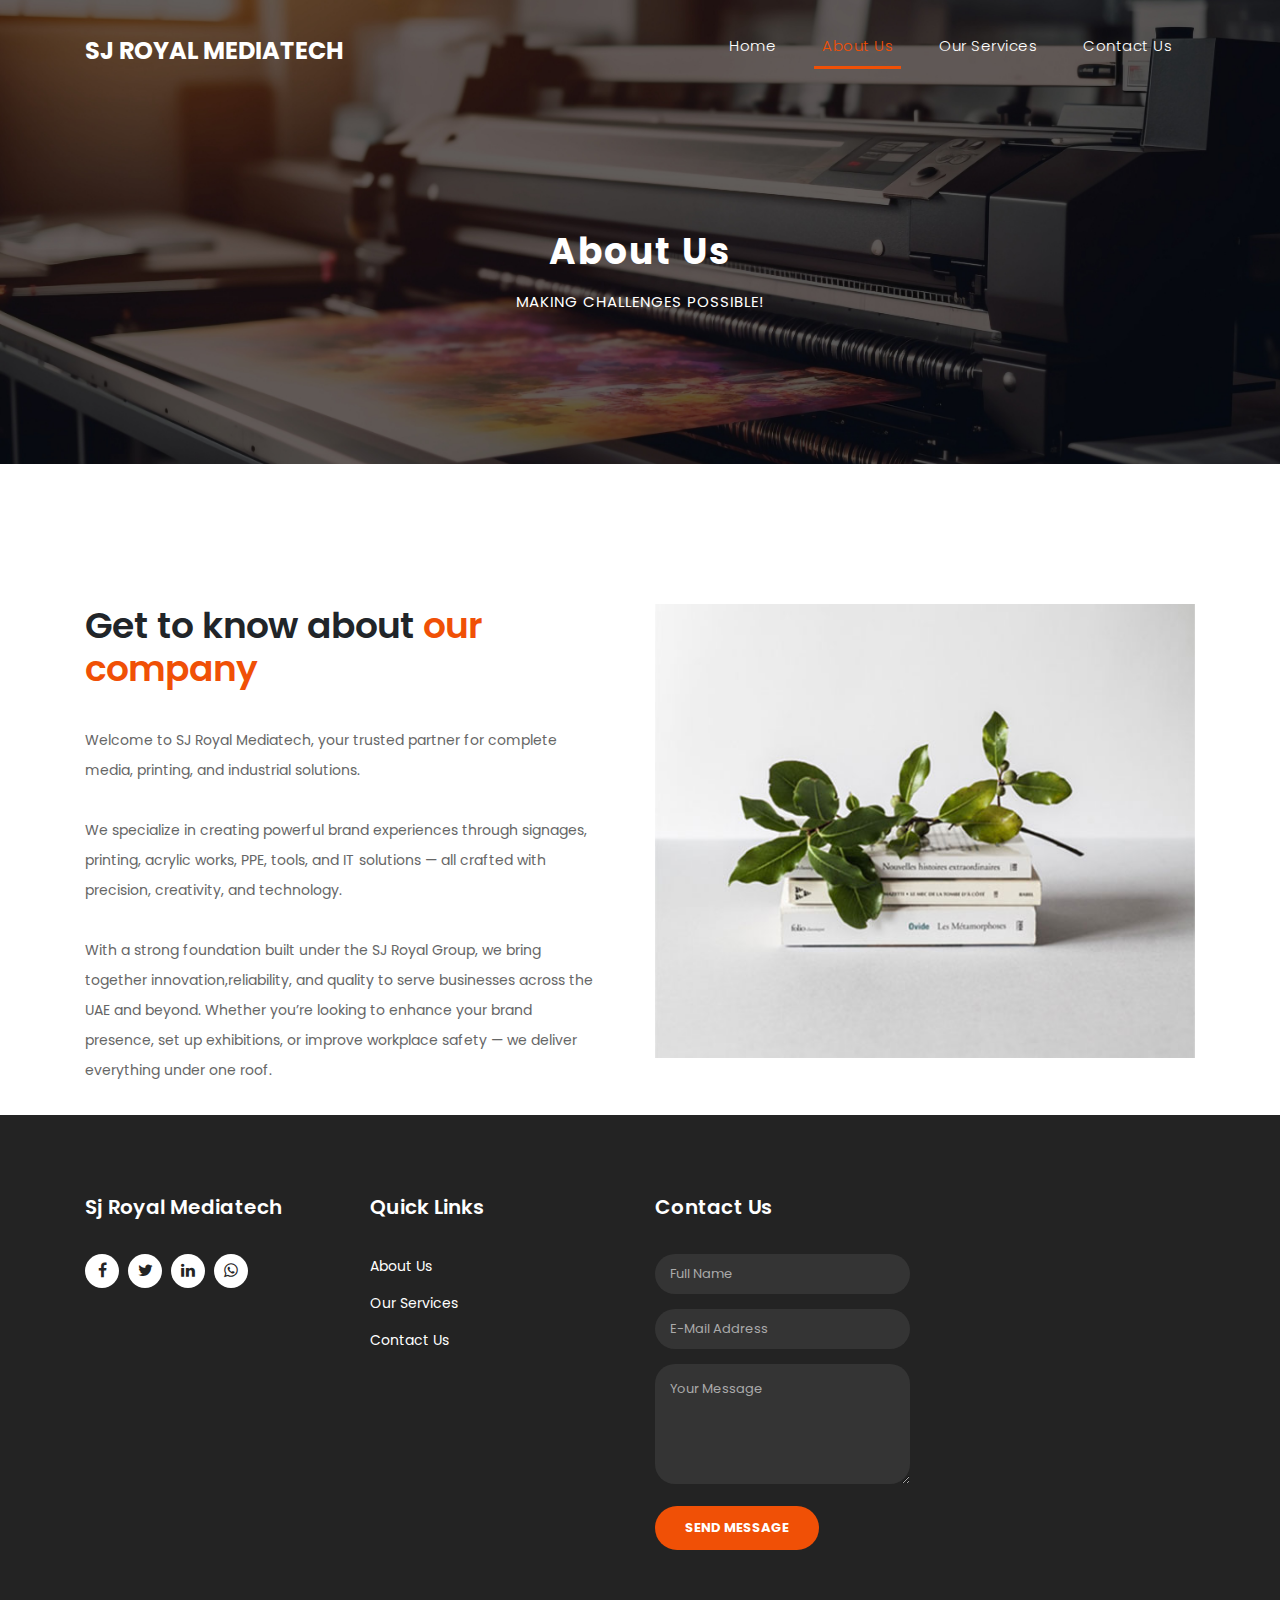
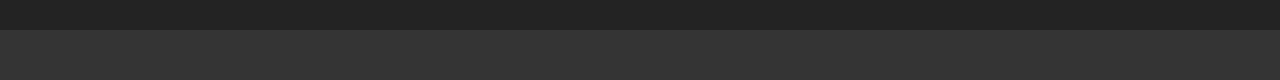
<file: about.html>
<!DOCTYPE html>
<html lang="en">

  <head>

    <meta charset="utf-8">
    <meta name="viewport" content="width=device-width, initial-scale=1, shrink-to-fit=no">
    <meta name="description" content="">
    <meta name="author" content="TemplateMo">
    <link href="https://fonts.googleapis.com/css?family=Poppins:100,200,300,400,500,600,700,800,900&display=swap" rel="stylesheet">

    <title>Sj Royal Mediatech-About</title>

    <!-- Bootstrap core CSS -->
    <link href="vendor/bootstrap/css/bootstrap.min.css" rel="stylesheet">

    <!-- Additional CSS Files -->
    <link rel="stylesheet" href="assets/css/fontawesome.css">
    <link rel="stylesheet" href="assets/css/templatemo-finance-business.css">
    <link rel="stylesheet" href="assets/css/owl.css">
  </head>

  <body>
    <!-- Header -->    
    <header class="">
      <nav class="navbar navbar-expand-lg">
        <div class="container">
          <a class="navbar-brand" href="index.html"><h2>Sj Royal Mediatech</h2></a>
          <button class="navbar-toggler" type="button" data-toggle="collapse" data-target="#navbarResponsive" aria-controls="navbarResponsive" aria-expanded="false" aria-label="Toggle navigation">
            <span class="navbar-toggler-icon"></span>
          </button>
          <div class="collapse navbar-collapse" id="navbarResponsive">
            <ul class="navbar-nav ml-auto">
              <li class="nav-item">
                <a class="nav-link" href="index.html">Home
                  <span class="sr-only">(current)</span>
                </a>
              </li>
              <li class="nav-item active">
                <a class="nav-link" href="about.html">About Us</a>
              </li>
              <li class="nav-item">
                <a class="nav-link" href="services.html">Our Services</a>
              </li>
              <li class="nav-item">
                <a class="nav-link" href="contact.html">Contact Us</a>
              </li>
            </ul>
          </div>
        </div>
      </nav>
    </header>

    <!-- Page Content -->
    <div class="page-heading header-text">
      <div class="container">
        <div class="row">
          <div class="col-md-12">
            <h1>About Us</h1>
            <span>MAKING CHALLENGES POSSIBLE!</span>
          </div>
        </div>
      </div>
    </div>

    <div class="more-info about-info">
      <div class="container">
        <div class="row">
          <div class="col-md-12">
            <div class="more-info-content">
              <div class="row">
                <div class="col-md-6 align-self-center">
                  <div class="right-content">
                    <h2>Get to know about <em>our company</em></h2>
                    <p>Welcome to SJ Royal Mediatech, your trusted partner for complete media, printing, and industrial solutions.<br><br>We specialize in creating powerful brand experiences through signages, printing, acrylic works, PPE, tools, and IT solutions — all crafted with precision, creativity, and technology.</p>
                    <p>With a strong foundation built under the SJ Royal Group, we bring together innovation,reliability, and quality to serve businesses across the UAE and beyond. Whether you’re looking to enhance your brand presence, set up exhibitions, or improve workplace safety — we deliver everything under one roof.</p>
                  </div>
                </div>
                <div class="col-md-6">
                  <div class="left-image">
                    <img src="assets/images/about-image.jpg" alt="">
                  </div>
                </div>
              </div>
            </div>
          </div>
        </div>
      </div>
    </div>
    <!-- Footer Starts Here -->
    <footer>
      <div class="container">
        <div class="row">
          <div class="col-md-3 footer-item">
            <h4>Sj Royal Mediatech</h4>
            <ul class="social-icons">
              <li><a href="#"><i class="fa fa-facebook"></i></a></li>
              <li><a href="#"><i class="fa fa-twitter"></i></a></li>
              <li><a href="#"><i class="fa fa-linkedin"></i></a></li>
              <li><a href="https://wa.me/971581940991"><i class="fa fa-whatsapp"></i></a></li>
            </ul>
          </div>
          <!-- <div class="col-md-3 footer-item">
            <h4>Useful Links</h4>
            <ul class="menu-list">
              <li><a href="#">Vivamus ut tellus mi</a></li>
              <li><a href="#">Nulla nec cursus elit</a></li>
              <li><a href="#">Vulputate sed nec</a></li>
              <li><a href="#">Cursus augue hasellus</a></li>
              <li><a href="#">Lacinia ac sapien</a></li>
            </ul>
          </div> -->
          <div class="col-md-3 footer-item">
            <h4>Quick Links</h4>
            <ul class="menu-list">
              <li><a href="about.html">About Us</a></li>
              <li><a href="services.html">Our Services</a></li>
              <li><a href="contact.html">Contact Us</a></li>
              <!-- <li><a href="#">Privacy Policy</a></li> -->
            </ul>
          </div>
          <div class="col-md-3 footer-item last-item">
            <h4>Contact Us</h4>
            <div class="contact-form">
              <form id="contact footer-contact" action="" method="post">
                <div class="row">
                  <div class="col-lg-12 col-md-12 col-sm-12">
                    <fieldset>
                      <input name="name" type="text" class="form-control" id="name" placeholder="Full Name" required="">
                    </fieldset>
                  </div>
                  <div class="col-lg-12 col-md-12 col-sm-12">
                    <fieldset>
                      <input name="email" type="text" class="form-control" id="email" pattern="[^ @]*@[^ @]*" placeholder="E-Mail Address" required="">
                    </fieldset>
                  </div>
                  <div class="col-lg-12">
                    <fieldset>
                      <textarea name="message" rows="6" class="form-control" id="message" placeholder="Your Message" required=""></textarea>
                    </fieldset>
                  </div>
                  <div class="col-lg-12">
                    <fieldset>
                      <button type="submit" id="form-submit" class="filled-button">Send Message</button>
                    </fieldset>
                  </div>
                </div>
              </form>
            </div>
          </div>
        </div>
      </div>
    </footer>
    
    <div class="sub-footer">
      <div class="container">
        <div class="row">
          <!-- <div class="col-md-12">
            <p>Copyright &copy; 2020 Financial Business Co., Ltd.
            
            - Design: <a rel="nofollow noopener" href="https://templatemo.com" target="_blank">TemplateMo</a></p>
          </div> -->
        </div>
      </div>
    </div>

    <!-- Bootstrap core JavaScript -->
    <script src="vendor/jquery/jquery.min.js"></script>
    <script src="vendor/bootstrap/js/bootstrap.bundle.min.js"></script>

    <!-- Additional Scripts -->
    <script src="assets/js/custom.js"></script>
    <script src="assets/js/owl.js"></script>
    <script src="assets/js/slick.js"></script>
    <script src="assets/js/accordions.js"></script>

    <script language = "text/Javascript"> 
      cleared[0] = cleared[1] = cleared[2] = 0; //set a cleared flag for each field
      function clearField(t){                   //declaring the array outside of the
      if(! cleared[t.id]){                      // function makes it static and global
          cleared[t.id] = 1;  // you could use true and false, but that's more typing
          t.value='';         // with more chance of typos
          t.style.color='#fff';
          }
      }
    </script>

  </body>
</html>
</file>
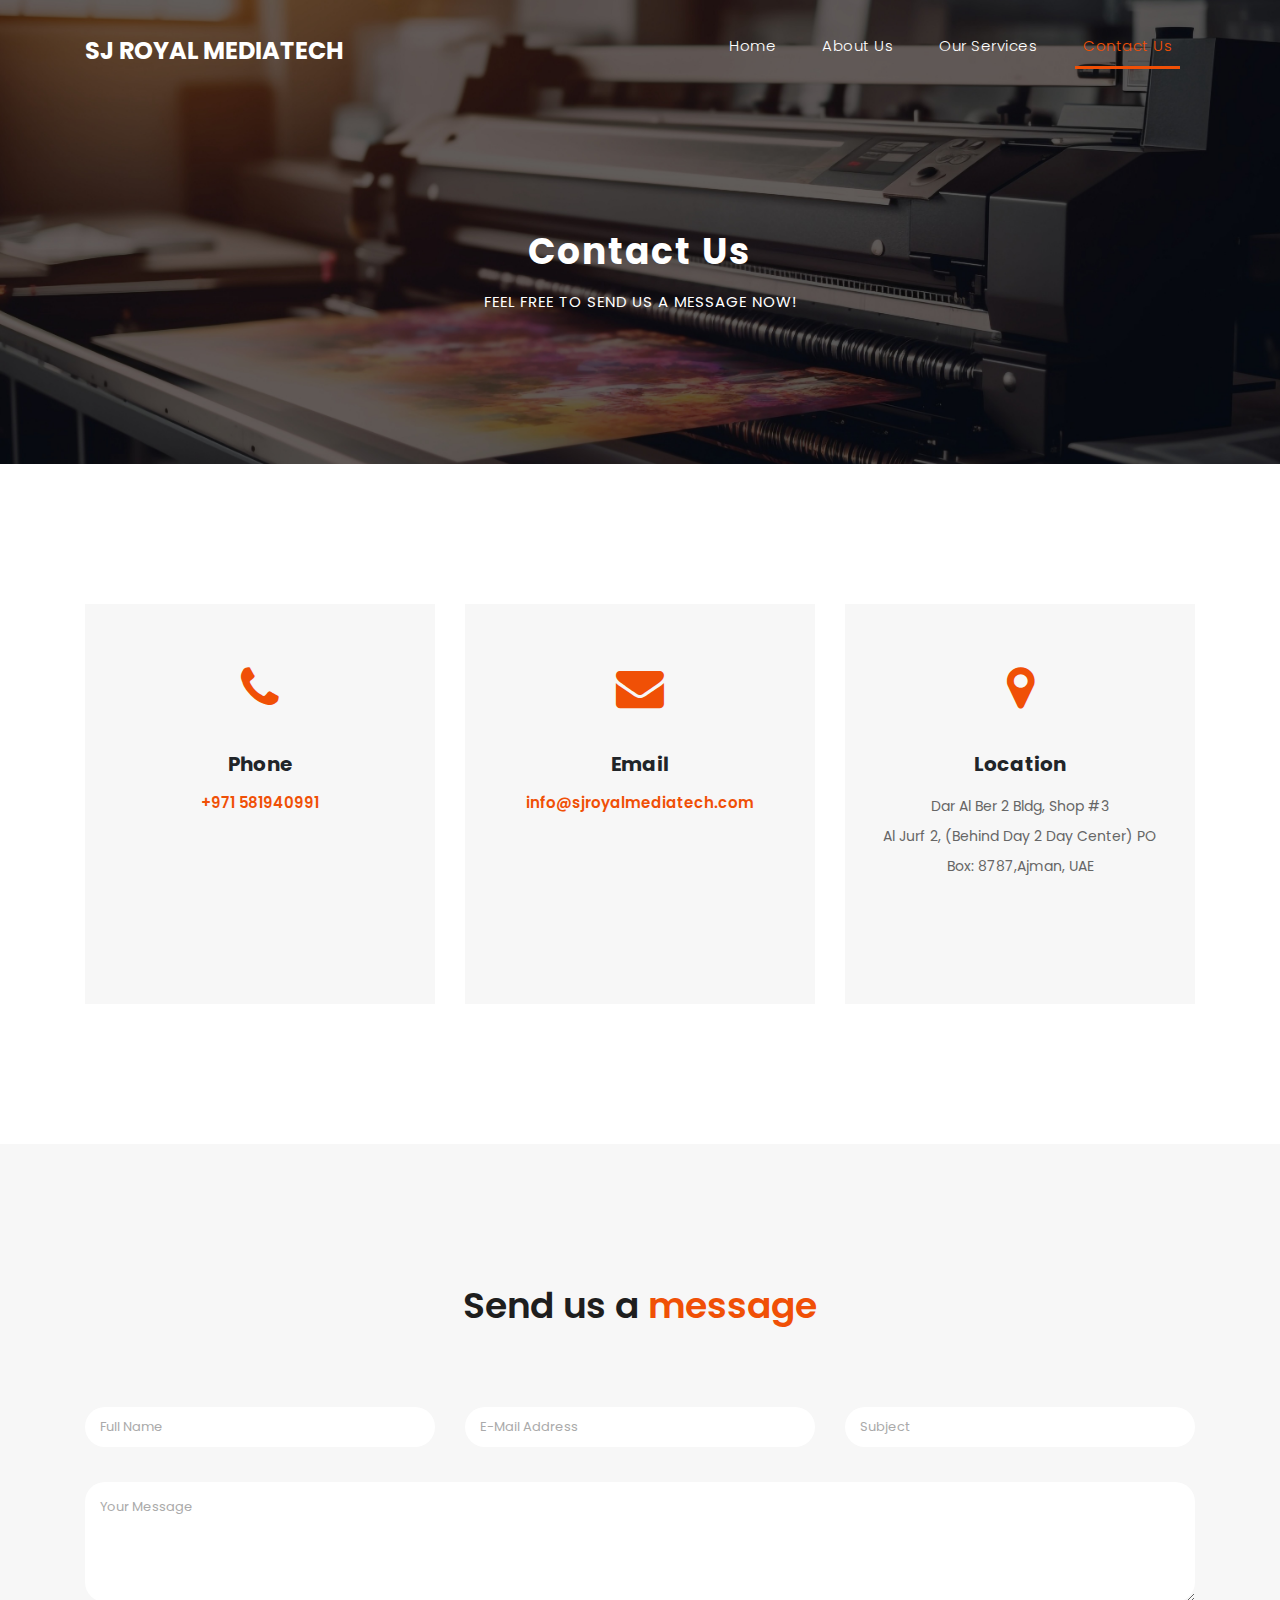
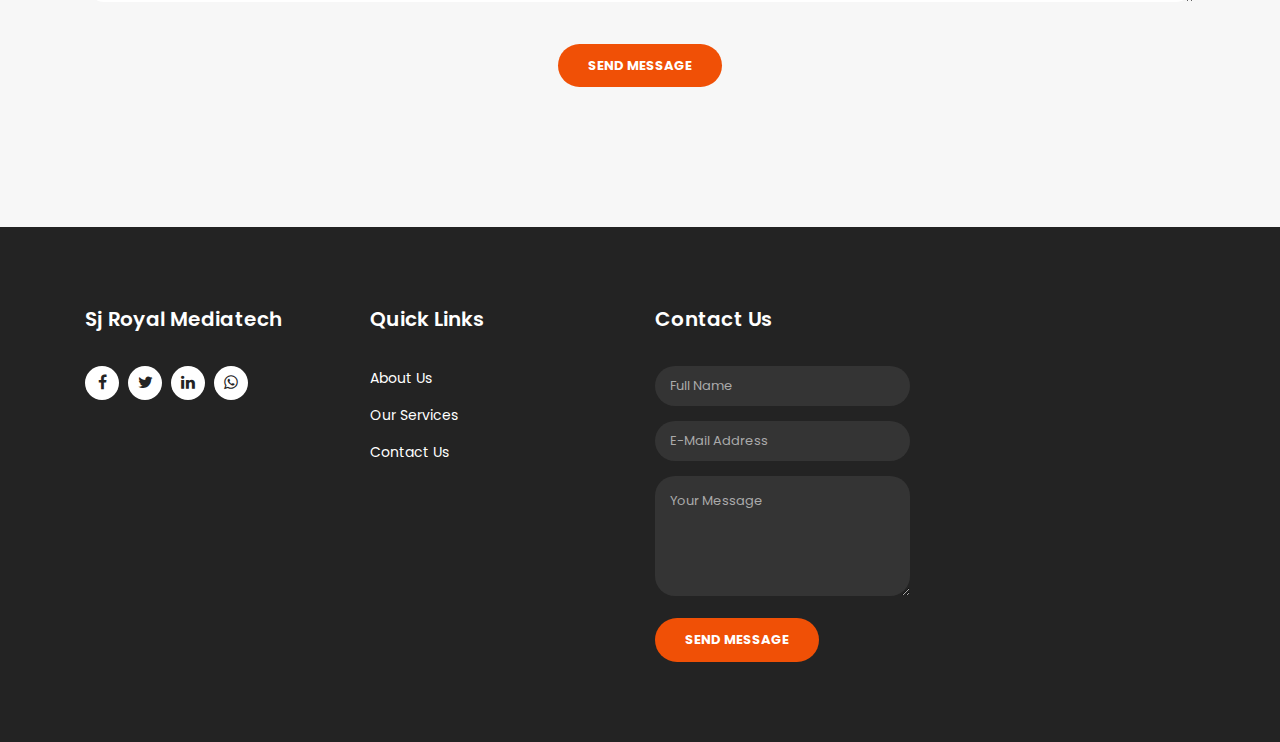
<file: contact.html>
<!DOCTYPE html>
<html lang="en">

  <head>

    <meta charset="utf-8">
    <meta name="viewport" content="width=device-width, initial-scale=1, shrink-to-fit=no">
    <meta name="description" content="">
    <meta name="author" content="TemplateMo">
    <link href="https://fonts.googleapis.com/css?family=Poppins:100,200,300,400,500,600,700,800,900&display=swap" rel="stylesheet">

    <title>Sj Royal Mediatech-Contact</title>

    <!-- Bootstrap core CSS -->
    <link href="vendor/bootstrap/css/bootstrap.min.css" rel="stylesheet">

    <!-- Additional CSS Files -->
    <link rel="stylesheet" href="assets/css/fontawesome.css">
    <link rel="stylesheet" href="assets/css/templatemo-finance-business.css">
    <link rel="stylesheet" href="assets/css/owl.css">

  </head>

  <body>
    <header class="">
      <nav class="navbar navbar-expand-lg">
        <div class="container">
          <a class="navbar-brand" href="index.html"><h2>Sj Royal Mediatech</h2></a>
          <button class="navbar-toggler" type="button" data-toggle="collapse" data-target="#navbarResponsive" aria-controls="navbarResponsive" aria-expanded="false" aria-label="Toggle navigation">
            <span class="navbar-toggler-icon"></span>
          </button>
          <div class="collapse navbar-collapse" id="navbarResponsive">
            <ul class="navbar-nav ml-auto">
              <li class="nav-item">
                <a class="nav-link" href="index.html">Home
                  <span class="sr-only">(current)</span>
                </a>
              </li>
              <li class="nav-item">
                <a class="nav-link" href="about.html">About Us</a>
              </li>
              <li class="nav-item">
                <a class="nav-link" href="services.html">Our Services</a>
              </li>
              <li class="nav-item active">
                <a class="nav-link" href="contact.html">Contact Us</a>
              </li>
            </ul>
          </div>
        </div>
      </nav>
    </header>

    <!-- Page Content -->
    <div class="page-heading header-text">
      <div class="container">
        <div class="row">
          <div class="col-md-12">
            <h1>Contact Us</h1>
            <span>feel free to send us a message now!</span>
          </div>
        </div>
      </div>
    </div>

    <div class="contact-information">
      <div class="container">
        <div class="row">
          <div class="col-md-4">
            <div class="contact-item">
              <i class="fa fa-phone"></i>
              <h4>Phone</h4>
      
              <a href="#">+971 581940991</a>
            </div>
          </div>
          <div class="col-md-4">
            <div class="contact-item">
              <i class="fa fa-envelope"></i>
              <h4>Email</h4>
              
              <a href="#">info@sjroyalmediatech.com</a>
            </div>
          </div>
          <div class="col-md-4">
            <div class="contact-item">
              <i class="fa fa-map-marker"></i>
              <h4>Location</h4>
              <p>Dar Al Ber 2 Bldg, Shop #3<br>Al Jurf 2, (Behind Day 2 Day Center) PO Box: 8787,Ajman, UAE</p>
              <!-- <a href="#">View on Google Maps</a> -->
            </div>
          </div>
        </div>
      </div>
    </div>

    <div class="callback-form contact-us">
      <div class="container">
        <div class="row">
          <div class="col-md-12">
            <div class="section-heading">
              <h2>Send us a <em>message</em></h2>
              
            </div>
          </div>
          <div class="col-md-12">
            <div class="contact-form">
              <form id="contact" action="" method="get">
                <div class="row">
                  <div class="col-lg-4 col-md-12 col-sm-12">
                    <fieldset>
                      <input name="name" type="text" class="form-control" id="name" placeholder="Full Name" required="">
                    </fieldset>
                  </div>
                  <div class="col-lg-4 col-md-12 col-sm-12">
                    <fieldset>
                      <input name="email" type="text" class="form-control" id="email" pattern="[^ @]*@[^ @]*" placeholder="E-Mail Address" required="">
                    </fieldset>
                  </div>
                  <div class="col-lg-4 col-md-12 col-sm-12">
                    <fieldset>
                      <input name="subject" type="text" class="form-control" id="subject" placeholder="Subject" required="">
                    </fieldset>
                  </div>
                  <div class="col-lg-12">
                    <fieldset>
                      <textarea name="message" rows="6" class="form-control" id="message" placeholder="Your Message" required=""></textarea>
                    </fieldset>
                  </div>
                  <div class="col-lg-12">
                    <fieldset>
                      <button type="submit" id="form-submit" class="filled-button">Send Message</button>
                    </fieldset>
                  </div>
                </div>
              </form>
            </div>
          </div>
        </div>
      </div>
    </div>

    <div id="map">
<!-- How to change your own map point
	1. Go to Google Maps
	2. Click on your location point
	3. Click "Share" and choose "Embed map" tab
	4. Copy only URL and paste it within the src="" field below
-->
      <!-- <iframe src="https://maps.google.com/maps?q=Av.+Lúcio+Costa,+Rio+de+Janeiro+-+RJ,+Brazil&t=&z=13&ie=UTF8&iwloc=&output=embed" width="100%" height="500px" frameborder="0" style="border:0" allowfullscreen></iframe> -->
    </div>


    <!-- Footer Starts Here -->
    <footer>
      <div class="container">
        <div class="row">
          <div class="col-md-3 footer-item">
            <h4>Sj Royal Mediatech</h4>
            <ul class="social-icons">
              <li><a href="#"><i class="fa fa-facebook"></i></a></li>
              <li><a href="#"><i class="fa fa-twitter"></i></a></li>
              <li><a href="#"><i class="fa fa-linkedin"></i></a></li>
              <li><a href="https://wa.me/971581940991"><i class="fa fa-whatsapp"></i></a></li>
            </ul>
          </div>
          <!-- <div class="col-md-3 footer-item">
            <h4>Useful Links</h4>
            <ul class="menu-list">
              <li><a href="#">Vivamus ut tellus mi</a></li>
              <li><a href="#">Nulla nec cursus elit</a></li>
              <li><a href="#">Vulputate sed nec</a></li>
              <li><a href="#">Cursus augue hasellus</a></li>
              <li><a href="#">Lacinia ac sapien</a></li>
            </ul>
          </div> -->
          <div class="col-md-3 footer-item">
            <h4>Quick Links</h4>
            <ul class="menu-list">
              <li><a href="about.html">About Us</a></li>
              <li><a href="services.html">Our Services</a></li>
              <li><a href="contact.html">Contact Us</a></li>
              <!-- <li><a href="#">Privacy Policy</a></li> -->
            </ul>
          </div>
          <div class="col-md-3 footer-item last-item">
            <h4>Contact Us</h4>
            <div class="contact-form">
              <form id="contact footer-contact" action="" method="post">
                <div class="row">
                  <div class="col-lg-12 col-md-12 col-sm-12">
                    <fieldset>
                      <input name="name" type="text" class="form-control" id="name" placeholder="Full Name" required="">
                    </fieldset>
                  </div>
                  <div class="col-lg-12 col-md-12 col-sm-12">
                    <fieldset>
                      <input name="email" type="text" class="form-control" id="email" pattern="[^ @]*@[^ @]*" placeholder="E-Mail Address" required="">
                    </fieldset>
                  </div>
                  <div class="col-lg-12">
                    <fieldset>
                      <textarea name="message" rows="6" class="form-control" id="message" placeholder="Your Message" required=""></textarea>
                    </fieldset>
                  </div>
                  <div class="col-lg-12">
                    <fieldset>
                      <button type="submit" id="form-submit" class="filled-button">Send Message</button>
                    </fieldset>
                  </div>
                </div>
              </form>
            </div>
          </div>
        </div>
      </div>
    </footer>
    
    <!-- <div class="sub-footer">
      <div class="container">
        <div class="row">
          <div class="col-md-12">
            <p>Copyright &copy; 2020 Financial Business Co., Ltd.
            
            - Design: <a rel="nofollow noopener" href="https://templatemo.com" target="_blank">TemplateMo</a></p>
          </div>
        </div>
      </div>
    </div> -->

    <!-- Bootstrap core JavaScript -->
    <script src="vendor/jquery/jquery.min.js"></script>
    <script src="vendor/bootstrap/js/bootstrap.bundle.min.js"></script>

    <!-- Additional Scripts -->
    <script src="assets/js/custom.js"></script>
    <script src="assets/js/owl.js"></script>
    <script src="assets/js/slick.js"></script>
    <script src="assets/js/accordions.js"></script>

    <script language = "text/Javascript"> 
      cleared[0] = cleared[1] = cleared[2] = 0; //set a cleared flag for each field
      function clearField(t){                   //declaring the array outside of the
      if(! cleared[t.id]){                      // function makes it static and global
          cleared[t.id] = 1;  // you could use true and false, but that's more typing
          t.value='';         // with more chance of typos
          t.style.color='#fff';
          }
      }
    </script>

  </body>
</html>
</file>
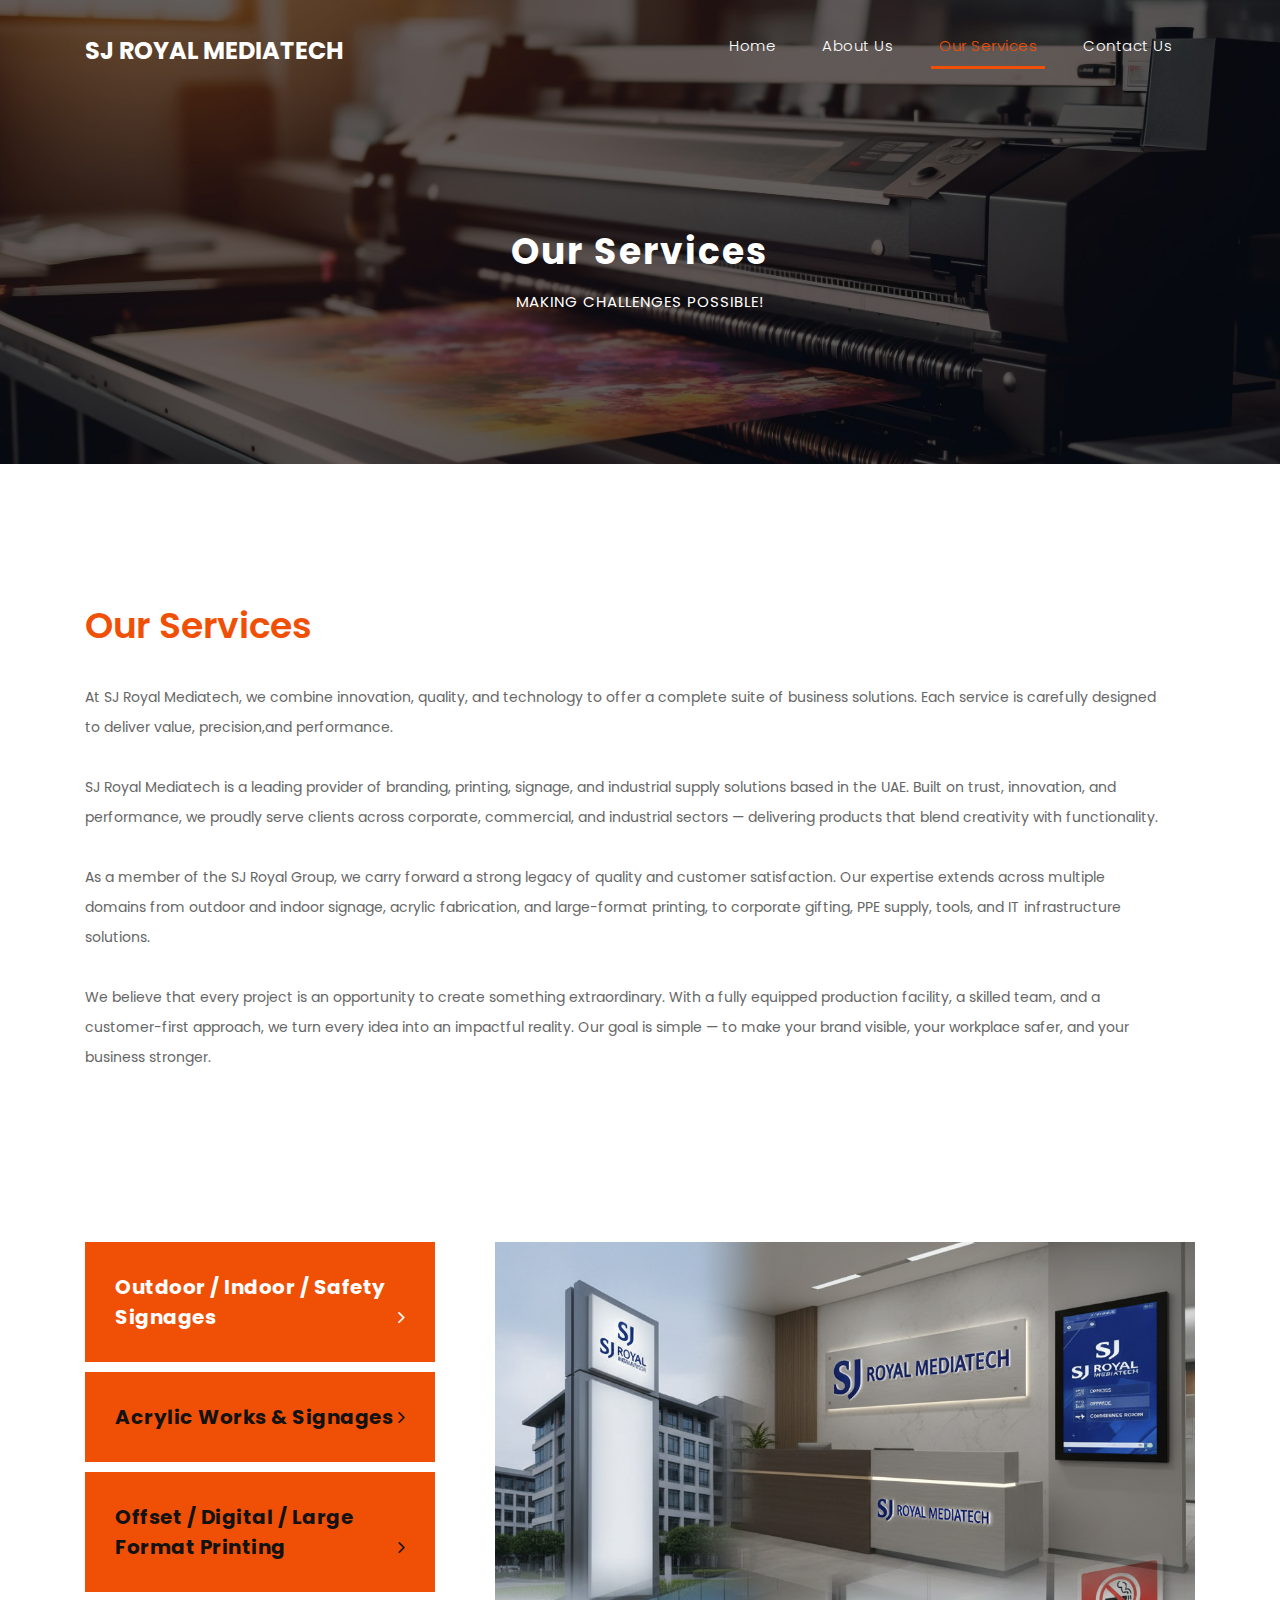
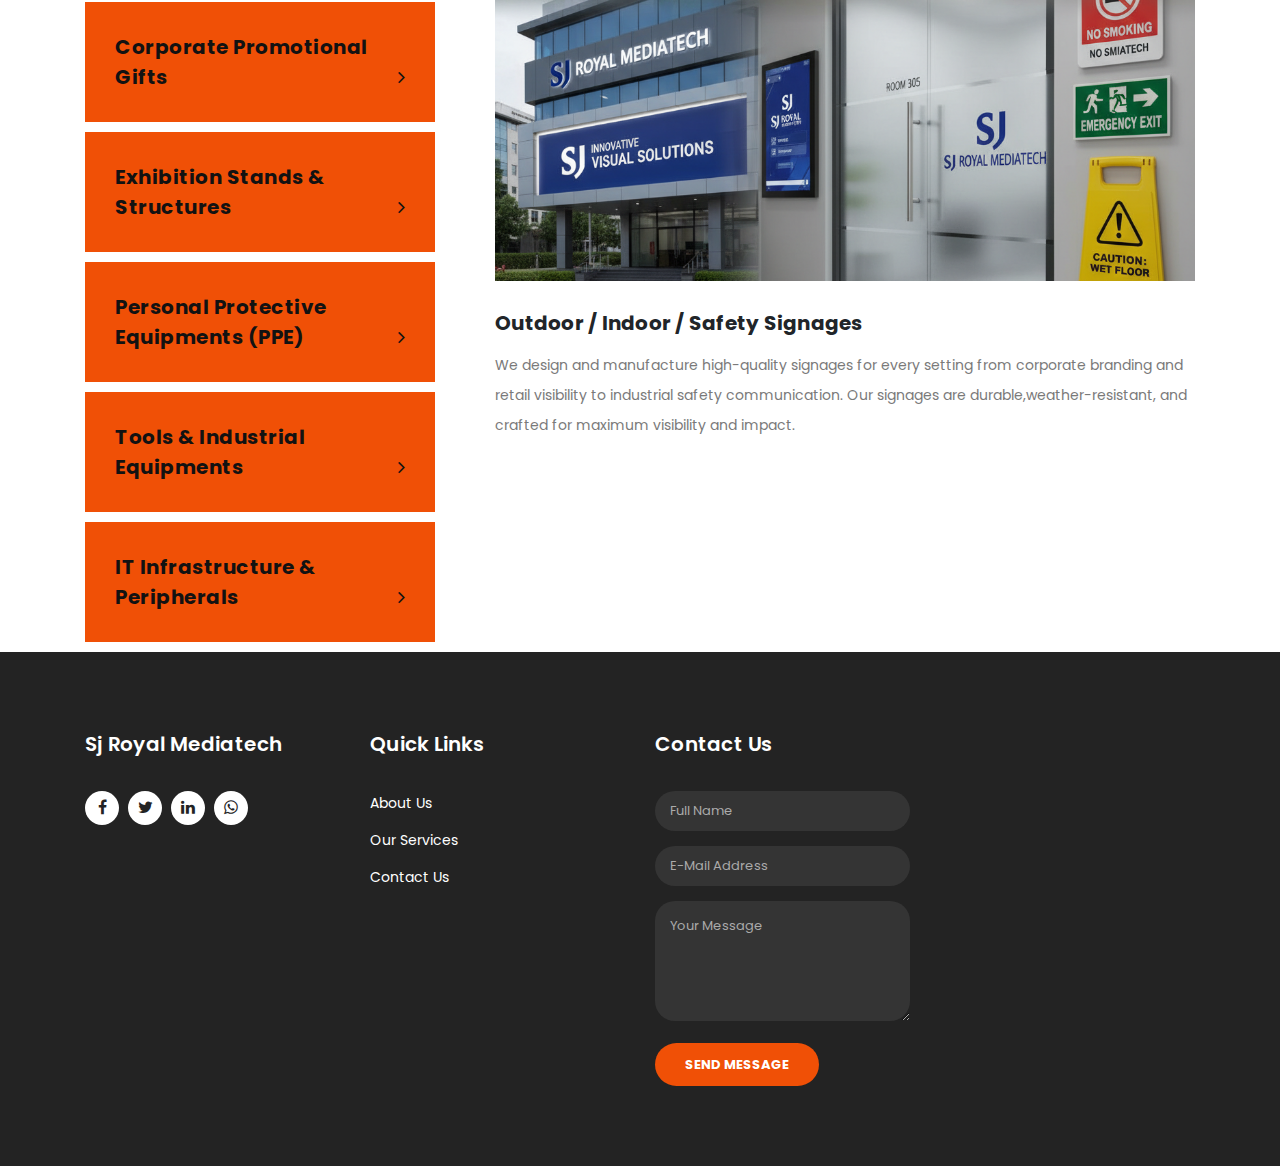
<file: services.html>
<!DOCTYPE html>
<html lang="en">

  <head>

    <meta charset="utf-8">
    <meta name="viewport" content="width=device-width, initial-scale=1, shrink-to-fit=no">
    <meta name="description" content="">
    <meta name="author" content="TemplateMo">
    <link href="https://fonts.googleapis.com/css?family=Poppins:100,200,300,400,500,600,700,800,900&display=swap" rel="stylesheet">

    <title>Sj Royal Mediatech-Services</title>

    <!-- Bootstrap core CSS -->
    <link href="vendor/bootstrap/css/bootstrap.min.css" rel="stylesheet">

    <!-- Additional CSS Files -->
    <link rel="stylesheet" href="assets/css/fontawesome.css">
    <link rel="stylesheet" href="assets/css/templatemo-finance-business.css">
    <link rel="stylesheet" href="assets/css/owl.css">
  </head>

  <body>    
    <header class="">
      <nav class="navbar navbar-expand-lg">
        <div class="container">
          <a class="navbar-brand" href="index.html"><h2>Sj Royal Mediatech</h2></a>
          <button class="navbar-toggler" type="button" data-toggle="collapse" data-target="#navbarResponsive" aria-controls="navbarResponsive" aria-expanded="false" aria-label="Toggle navigation">
            <span class="navbar-toggler-icon"></span>
          </button>
          <div class="collapse navbar-collapse" id="navbarResponsive">
            <ul class="navbar-nav ml-auto">
              <li class="nav-item">
                <a class="nav-link" href="index.html">Home
                  <span class="sr-only">(current)</span>
                </a>
              </li>
              <li class="nav-item">
                <a class="nav-link" href="about.html">About Us</a>
              </li>
              <li class="nav-item active">
                <a class="nav-link" href="services.html">Our Services</a>
              </li>
              <li class="nav-item">
                <a class="nav-link" href="contact.html">Contact Us</a>
              </li>
            </ul>
          </div>
        </div>
      </nav>
    </header>

    <!-- Page Content -->
    <div class="page-heading header-text">
      <div class="container">
        <div class="row">
          <div class="col-md-12">
            <h1>Our Services</h1>
            <span>MAKING CHALLENGES POSSIBLE!</span>
          </div>
        </div>
      </div>
    </div>
    <div class="more-info about-info">
      <div class="container">
        <div class="row">
          <div class="col-md-12">
            <div class="more-info-content">
              <div class="row">
                <div class="col-md-12 align-self-center">
                  <div class="right-content">
                    <h2><em>Our Services</em></h2>
                    <p>At SJ Royal Mediatech, we combine innovation, quality, and technology to offer a complete suite of business solutions. Each service is carefully designed to deliver value, precision,and performance.<br><br>SJ Royal Mediatech is a leading provider of branding, printing, signage, and industrial supply solutions based in the UAE. Built on trust, innovation, and performance, we proudly serve clients across corporate, commercial, and industrial sectors — delivering products that blend creativity with functionality.</p>
                    <p>As a member of the SJ Royal Group, we carry forward a strong legacy of quality and customer satisfaction. Our expertise extends across multiple domains from outdoor and indoor signage, acrylic fabrication, and large-format printing, to corporate gifting, PPE supply, tools, and IT infrastructure solutions.</p>
                    <p>We believe that every project is an opportunity to create something extraordinary. With a fully equipped production facility, a skilled team, and a customer-first approach, we turn every idea into an impactful reality. Our goal is simple — to make your brand visible, your workplace safer, and your business stronger.</p>
                  </div>
                </div>
              </div>
            </div>
          </div>
        </div>
      </div>
    </div>

    <div class="single-services">
      <div class="container">
        <div class="row" id="tabs">
          <div class="col-md-4">
            <ul>
              <li><a href='#tabs-1'>Outdoor / Indoor / Safety Signages<i class="fa fa-angle-right"></i></a></li>
              <li><a href='#tabs-2'>Acrylic Works & Signages<i class="fa fa-angle-right"></i></a></li>
              <li><a href='#tabs-3'>Offset / Digital / Large Format Printing <i class="fa fa-angle-right"></i></a></li>
              <li><a href='#tabs-4'>Corporate Promotional Gifts <i class="fa fa-angle-right"></i></a></li>
              <li><a href='#tabs-5'>Exhibition Stands & Structures<i class="fa fa-angle-right"></i></a></li>
              <li><a href='#tabs-6'>Personal Protective Equipments (PPE)<i class="fa fa-angle-right"></i></a></li>
              <li><a href='#tabs-7'>Tools & Industrial Equipments <i class="fa fa-angle-right"></i></a></li>
              <li><a href='#tabs-8'>IT Infrastructure & Peripherals <i class="fa fa-angle-right"></i></a></li>
            </ul>
          </div>
          <div class="col-md-8">
            <section class='tabs-content'>
              <article id='tabs-1'>
                <img src="assets/images/sign.png" alt="">
                <h4>Outdoor / Indoor / Safety Signages</h4>
                <p>We design and manufacture high-quality signages for every setting from corporate branding and retail visibility to industrial safety communication. Our signages are durable,weather-resistant, and crafted for maximum visibility and impact.</p>
              </article>
              <article id='tabs-2'>
                <img src="assets/images/acrylic.png" alt="">
                <h4>Acrylic Works & Signages</h4>
                <p>Using advanced laser and UV technology, we create customized acrylic signage, name boards, logos, and displays that enhance your brand image. Each design reflects a perfect balance of style, precision, and durability.</p>
              </article>
              <article id='tabs-3'>
                <img src="assets/images/printing1.png" alt="">
                <h4>Offset / Digital / Large Format Printing</h4>
                <p>Whether you need brochures, business cards, banners, or billboards our state-of-the-art printing services ensure vibrant colors, sharp details, and professional finishing for every project.</p>
              </article>
              <article id='tabs-4'>
                <img src="assets/images/gifts.jpg" alt="">
                <h4>Corporate Promotional Gifts</h4>
                <p>We design and supply personalized corporate gifts that strengthen your relationships and increase brand recall. From branded merchandise to premium executive items, we help your brand stay remembered.</p>
              </article>
              <article id='tabs-5'>
                <img src="assets/images/Exhibition Stand.jpeg" alt="">
                <h4>Exhibition Stands & Structures</h4>
                <p>Our creative and modular exhibition stands are designed to attract attention and highlight your brand identity. We handle the complete process from concept to installation ensuring a flawless presentation every time.</p>
              </article>
              <article id='tabs-6'>
                <img src="assets/images/PPE.jpeg" alt="">
                <h4>Personal Protective Equipments (PPE)</h4>
                <p>We supply certified PPE including helmets, gloves, reflective vests, and safety shoes. Our products ensure full compliance with safety standards while providing comfort and durability for industrial environments.</p>
              </article>
              <article id='tabs-7'>
                <img src="assets/images/Tools.jpeg" alt="">
                <h4>Tools & Industrial Equipments</h4>
                <p>We offer a wide selection of industrial tools and machinery sourced from trusted global brands — helping businesses maintain productivity, precision, and safety in all operations.</p>
              </article>
              <article id='tabs-8'>
                <img src="assets/images/IT Infra.jpeg" alt="">
                <h4>IT Infrastructure & Peripherals</h4>
                <p>From networking setups to hardware and computer peripherals, our IT solutions are built to optimize connectivity and efficiency for modern workplaces.</p>
              </article>
            </section>
          </div>
        </div>
      </div>
    </div>
  </div>



    <!-- Footer Starts Here -->
    <footer>
      <div class="container">
        <div class="row">
          <div class="col-md-3 footer-item">
            <h4>Sj Royal Mediatech</h4>
            <ul class="social-icons">
              <li><a href="#"><i class="fa fa-facebook"></i></a></li>
              <li><a href="#"><i class="fa fa-twitter"></i></a></li>
              <li><a href="#"><i class="fa fa-linkedin"></i></a></li>
              <li><a href="https://wa.me/971581940991"><i class="fa fa-whatsapp"></i></a></li> 
            </ul>
          </div>
          <!-- <div class="col-md-3 footer-item">
            <h4>Useful Links</h4>
            <ul class="menu-list">
              <li><a href="#">Vivamus ut tellus mi</a></li>
              <li><a href="#">Nulla nec cursus elit</a></li>
              <li><a href="#">Vulputate sed nec</a></li>
              <li><a href="#">Cursus augue hasellus</a></li>
              <li><a href="#">Lacinia ac sapien</a></li>
            </ul>
          </div> -->
          <div class="col-md-3 footer-item">
            <h4>Quick Links</h4>
            <ul class="menu-list">
              <li><a href="about.html">About Us</a></li>
              <li><a href="services.html">Our Services</a></li>
              <li><a href="contact.html">Contact Us</a></li>
              <!-- <li><a href="#">Privacy Policy</a></li> -->
            </ul>
          </div>
          <div class="col-md-3 footer-item last-item">
            <h4>Contact Us</h4>
            <div class="contact-form">
              <form id="contact footer-contact" action="" method="post">
                <div class="row">
                  <div class="col-lg-12 col-md-12 col-sm-12">
                    <fieldset>
                      <input name="name" type="text" class="form-control" id="name" placeholder="Full Name" required="">
                    </fieldset>
                  </div>
                  <div class="col-lg-12 col-md-12 col-sm-12">
                    <fieldset>
                      <input name="email" type="text" class="form-control" id="email" pattern="[^ @]*@[^ @]*" placeholder="E-Mail Address" required="">
                    </fieldset>
                  </div>
                  <div class="col-lg-12">
                    <fieldset>
                      <textarea name="message" rows="6" class="form-control" id="message" placeholder="Your Message" required=""></textarea>
                    </fieldset>
                  </div>
                  <div class="col-lg-12">
                    <fieldset>
                      <button type="submit" id="form-submit" class="filled-button">Send Message</button>
                    </fieldset>
                  </div>
                </div>
              </form>
            </div>
          </div>
        </div>
      </div>
    </footer>
    
    <!-- <div class="sub-footer">
      <div class="container">
        <div class="row">
          <div class="col-md-12">
            <p>Copyright &copy; 2020 Financial Business Co., Ltd.
            
            - Design: <a rel="nofollow noopener" href="https://templatemo.com" target="_blank">TemplateMo</a></p>
          </div>
        </div>
      </div>
    </div> -->

    <!-- Bootstrap core JavaScript -->
    <script src="vendor/jquery/jquery.min.js"></script>
    <script src="vendor/bootstrap/js/bootstrap.bundle.min.js"></script>

    <!-- Additional Scripts -->
    <script src="assets/js/custom.js"></script>
    <script src="assets/js/owl.js"></script>
    <script src="assets/js/slick.js"></script>
    <script src="assets/js/accordions.js"></script>

    <script language = "text/Javascript"> 
      cleared[0] = cleared[1] = cleared[2] = 0; //set a cleared flag for each field
      function clearField(t){                   //declaring the array outside of the
      if(! cleared[t.id]){                      // function makes it static and global
          cleared[t.id] = 1;  // you could use true and false, but that's more typing
          t.value='';         // with more chance of typos
          t.style.color='#fff';
          }
      }
    </script>

  </body>
</html>
</file>
<file: assets/css/templatemo-finance-business.css>
body {
  font-family: 'Poppins', sans-serif;
  overflow-x: hidden;
  text-rendering: optimizeLegibility;
  -webkit-font-smoothing: antialiased;
  -moz-osx-font-smoothing: grayscale;
}
p {
	margin-bottom: 0px;
	font-size: 14px;
	color: #666666;
	line-height: 30px;
}
a {
	text-decoration: none!important;
}
ul {
	padding: 0;
	margin: 0;
	list-style: none;
}

h1,h2,h3,h4,h5,h6 {
	margin: 0px;
}

a.filled-button {
	background-color: #f05006;
	color: #fff;
	font-size: 13px;
	text-transform: uppercase;
	font-weight: 700;
	padding: 12px 30px;
	border-radius: 30px;
	display: inline-block;
	transition: all 0.3s;
}

a.filled-button:hover {
	background-color: #fff;
	/* color: #a4c639; */
	color: #f05006;
}

a.border-button {
	background-color: transparent;
	color: #fff;
	border: 2px solid #fff;
	font-size: 13px;
	text-transform: uppercase;
	font-weight: 700;
	padding: 10px 28px;
	border-radius: 30px;
	display: inline-block;
	transition: all 0.3s;
}

a.border-button:hover {
	background-color: #fff;
	color: #f05006;
}

.section-heading {
	text-align: center;
	margin-bottom: 80px;
}

.section-heading h2 {
	font-size: 36px;
	font-weight: 600;
	color: #1e1e1e;
}

.section-heading em {
	font-style: normal;
	color: #f05006;
}

.section-heading span {
	display: block;
	margin-top: 15px;
	text-transform: uppercase;
	font-size: 15px;
	color: #666;
	letter-spacing: 1px;
}

#preloader {
  overflow: hidden;
  background: #f05006;
  left: 0;
  right: 0;
  top: 0;
  bottom: 0;
  position: fixed;
  z-index: 9999999;
  color: #fff;
}

#preloader .jumper {
  left: 0;
  top: 0;
  right: 0;
  bottom: 0;
  display: block;
  position: absolute;
  margin: auto;
  width: 50px;
  height: 50px;
}

#preloader .jumper > div {
  background-color: #fff;
  width: 10px;
  height: 10px;
  border-radius: 100%;
  -webkit-animation-fill-mode: both;
  animation-fill-mode: both;
  position: absolute;
  opacity: 0;
  width: 50px;
  height: 50px;
  -webkit-animation: jumper 1s 0s linear infinite;
  animation: jumper 1s 0s linear infinite;
}

#preloader .jumper > div:nth-child(2) {
  -webkit-animation-delay: 0.33333s;
  animation-delay: 0.33333s;
}

#preloader .jumper > div:nth-child(3) {
  -webkit-animation-delay: 0.66666s;
  animation-delay: 0.66666s;
}

@-webkit-keyframes jumper {
  0% {
    opacity: 0;
    -webkit-transform: scale(0);
    transform: scale(0);
  }
  5% {
    opacity: 1;
  }
  100% {
    -webkit-transform: scale(1);
    transform: scale(1);
    opacity: 0;
  }
}

@keyframes jumper {
  0% {
    opacity: 0;
    -webkit-transform: scale(0);
    transform: scale(0);
  }
  5% {
    opacity: 1;
  }
  100% {
    opacity: 0;
  }
}

/* Sub Header Style */

.sub-header {
	background-color: #f05006;
	height: 46px;
	line-height: 46px;
}

.sub-header ul li {
	display: inline-block;
}

.sub-header ul.left-info li {
	border-left: 1px solid rgba(250,250,250,0.3);
	padding: 0px 20px;
}

.sub-header ul.left-info li:last-child {
	border-right: 1px solid rgba(250,250,250,0.3);
}

.sub-header ul.left-info li i {
	margin-right: 10px;
	font-size: 18px;
}

.sub-header ul.left-info li a {
	color: #fff;
	font-size: 14px;
	font-weight: 600;
}

.sub-header ul.right-icons {
	float: right;
}

.sub-header ul.right-icons li {
	margin-right: -4px;
	width: 46px;
	display: inline-block;
	text-align: center;
	border-right: 1px solid rgba(250,250,250,0.3);
}

.sub-header ul.right-icons li:first-child {
	border-left: 1px solid rgba(250,250,250,0.3);
}

.sub-header ul.right-icons li a {
	color: #fff;
	transition: all 0.3s;
}

.sub-header ul.right-icons li a:hover {
	opacity: 0.75;
}



/* Header Style */
header {
	position: absolute;
	z-index: 99999;
	width: 100%;
	background-color: transparent!important;
	height: 80px;
	-webkit-transition: all 0.3s ease-in-out 0s;
    -moz-transition: all 0.3s ease-in-out 0s;
    -o-transition: all 0.3s ease-in-out 0s;
    transition: all 0.3s ease-in-out 0s;
}
header .navbar {
	padding: 20px 0px;
}
.background-header .navbar {
	padding: 10px 0px;
}
.background-header {
	top: 0;
	position: fixed;
	background-color: #fff!important;
	box-shadow: 0px 1px 10px rgba(0,0,0,0.1);
}
.background-header .navbar-brand h2 {
	color: #f05006!important;
}
.background-header .navbar-nav a.nav-link {
	color: #1e1e1e!important;
}
.background-header .navbar-nav .nav-link:hover,
.background-header .navbar-nav .active>.nav-link,
.background-header .navbar-nav .nav-link.current,
.background-header .navbar-nav .nav-link.show,
.background-header .navbar-nav .show>.nav-link {
	color: #f05006!important;
}
.navbar .navbar-brand {
	float: 	left;
	margin-top: 12px;
	outline: none;
}
.navbar .navbar-brand h2 {
	color: #fff;
	text-transform: uppercase;
	font-size: 24px;
	font-weight: 700;
	-webkit-transition: all .3s ease 0s;
    -moz-transition: all .3s ease 0s;
    -o-transition: all .3s ease 0s;
    transition: all .3s ease 0s;
}
.navbar .navbar-brand h2 em {
	font-style: normal;
	font-size: 16px;
}
#navbarResponsive {
	z-index: 999;
}
.navbar-collapse {
	text-align: center;
}
.navbar .navbar-nav .nav-item {
	margin: 0px 15px;
}
.navbar .navbar-nav a.nav-link {
	text-transform: capitalize;
	font-size: 15px;
	font-weight: 300;
	letter-spacing: 0.5px;
	color: #fff;
	transition: all 0.5s;
	margin-top: 5px;
}
.navbar .navbar-nav .nav-link:hover,
.navbar .navbar-nav .active>.nav-link,
.navbar .navbar-nav .nav-link.current,
.navbar .navbar-nav .nav-link.show,
.navbar .navbar-nav .show>.nav-link {
	color: #f05006;
	border-bottom: 3px solid #f05006;
}
.navbar .navbar-toggler-icon {
	background-image: none;
}
.navbar .navbar-toggler {
	border-color: #fff;
	background-color: #fff;	
	height: 36px;
	outline: none;
	border-radius: 0px;
	position: absolute;
	right: 30px;
	top: 20px;
}
.navbar .navbar-toggler-icon:after {
	content: '\f0c9';
	color: #f05006;
	font-size: 18px;
	line-height: 26px;
	font-family: 'FontAwesome';
}



/* Banner Style */

.img-fill{
  width: 100%;
  display: block;
  overflow: hidden;
  position: relative;
  text-align: center
}

.img-fill img {
  min-height: 100%;
  min-width: 100%;
  position: relative;
  display: inline-block;
  max-width: none;
}

*,
*:before,
*:after {
  -webkit-box-sizing: border-box;
  box-sizing: border-box;
  -webkit-font-smoothing: antialiased;
  -moz-osx-font-smoothing: grayscale;
}

.Grid1k {
  padding: 0 15px;
  max-width: 1200px;
  margin: auto;
}

.blocks-box,
.slick-slider {
  margin: 0;
  padding: 0!important;
}

.slick-slide {
  float: left;
  padding: 0;
}

.Modern-Slider .item .img-fill {
	background-size: cover;
	background-position: center center;
	background-repeat: no-repeat;
	height:95vh;
}

.Modern-Slider .item-1 .img-fill {
	background-image: url(../images/branding2.jpg);
	/* opacity: 0.5; */
}

.Modern-Slider .item-2 .img-fill {
	background-image: url(../images/printing2.jpg);
	/* opacity: 0.5; */
}

.Modern-Slider .item-3 .img-fill {
	background-image: url(../images/signage2.jpg);
	/* opacity: 0.5; */
}
.Modern-Slider .item-4 .img-fill {
	background-image: url(../images/industry2.jpg);
	/* opacity: 0.5; */
}

.Modern-Slider .NextArrow{
  position:absolute;
  top:50%;
  right:30px;
  border:0 none;
  background-color: transparent;
  text-align:center;
  font-size: 36px;
  font-family: 'FontAwesome';
  color:#FFF;
  z-index:5;
  outline: none;
  cursor: pointer;
}

.Modern-Slider .NextArrow:before{
  content:'\f105';
}

.Modern-Slider .PrevArrow {
  position:absolute;
  top:50%;
  left:30px;
  border:0 none;
  background-color: transparent;
  text-align:center;
  font-size: 36px;
  font-family: 'FontAwesome';
  color:#FFF;
  z-index:5;
  outline: none;
  cursor: pointer;
}

.Modern-Slider .PrevArrow:before{
  content:'\f104';
}

ul.slick-dots {
  display: none!important;
}

.Modern-Slider .text-content {
	text-align: left;
  	width: 75%;
  	position: absolute;
  	top: 50%;
  	left: 50%;
  	transform: translate(-50%, -50%);
}

.Modern-Slider .item h6 {
  margin-bottom: 15px;
  font-size: 22px;
  text-transform: uppercase;
  font-weight: 700;
  letter-spacing: 1px;
  color:#f05006;
  opacity: 1;
  animation:fadeOutRight 1s both;
}

.Modern-Slider .item h4 {
  margin-bottom: 30px;
  text-transform: uppercase;
  font-size: 44px;
  font-weight: 700;
  letter-spacing: 2.5px;
  color:#FFF;
  overflow:hidden;
  animation:fadeOutLeft 1s both;
}

.Modern-Slider .item p {
	max-width: 570px;
	color: #fff;
	font-size: 15px;
	font-weight: 400;
	line-height: 30px;
	margin-bottom: 40px;
}

.Modern-Slider .item a {
  margin: 0 5px;
}

.Modern-Slider .item.slick-active h6{
  animation:fadeInDown 1s both 1s;
}

.Modern-Slider .item.slick-active h4{
  animation:fadeInLeft 1s both 1.5s;
}

.Modern-Slider .item.slick-active{
  animation:Slick-FastSwipeIn 1s both;
}

.Modern-Slider .buttons {
  position: relative;
}

/* .Modern-Slider {background:#000;} */


/* ==== Slick Slider Css Ruls === */
.slick-slider{position:relative;display:block;-webkit-user-select:none;-moz-user-select:none;-ms-user-select:none;user-select:none;-webkit-touch-callout:none;-khtml-user-select:none;-ms-touch-action:pan-y;touch-action:pan-y;-webkit-tap-highlight-color:transparent}
.slick-list{position:relative;display:block;overflow:hidden;margin:0;padding:0}
.slick-list:focus{outline:none}.slick-list.dragging{cursor:hand}
.slick-slider .slick-track,.slick-slider .slick-list{-webkit-transform:translate3d(0,0,0);-ms-transform:translate3d(0,0,0);transform:translate3d(0,0,0)}
.slick-track{position:relative;top:0;left:0;display:block}
.slick-track:before,.slick-track:after{display:table;content:''}.slick-track:after{clear:both}
.slick-loading .slick-track{visibility:hidden}
.slick-slide{display:none;float:left /* If RTL Make This Right */ ;height:100%;min-height:1px}
.slick-slide.dragging img{pointer-events:none}
.slick-initialized .slick-slide{display:block}
.slick-loading .slick-slide{visibility:hidden}
.slick-vertical .slick-slide{display:block;height:auto;border:1px solid transparent}




/* Request Form */

.request-form {
	background-color: #f05006;
	padding: 40px 0px;
	color: #fff;
}

.request-form h4 {
	font-size: 22px;
	font-weight: 600;
}

.request-form span {
	font-size: 15px;
	font-weight: 400;
	display: inline-block;
	margin-top: 10px;
}

.request-form a.border-button {
	margin-top: 12px;
	float: right;
}




/* Services */

.services {
	margin-top: 140px;
}

.service-item img {
	width: 100%;
	overflow: hidden;
}

.service-item .down-content {
	background-color: #f7f7f7;
	padding: 30px;
}

.service-item .down-content h4 {
	font-size: 20px;
	font-weight: 700;
	letter-spacing: 0.25px;
	margin-bottom: 15px;
}

.service-item .down-content p {
	margin-bottom: 20px;
}



/* Fun Facts */

.fun-facts {
	margin-top: 140px;
	background-image: url(../images/fun-facts-bg.jpg);
	background-position: center center;
	background-repeat: no-repeat;
	background-size: cover;
	background-attachment: fixed;
	padding: 140px 0px;
	color: #fff;
}

.fun-facts span {
	text-transform: uppercase;
	font-size: 15px;
	color: #fff;
	letter-spacing: 1px;
	margin-bottom: 10px;
	display: block;
}

.fun-facts h2 {
	font-size: 36px;
	font-weight: 600;
	margin-bottom: 35px;
}

.fun-facts em {
	font-style: normal;
	color: #f05006;
}

.fun-facts p {
	color: #fff;
	margin-bottom: 40px;
}

.fun-facts .left-content {
	margin-right: 45px;
}

.count-area-content {
	text-align: center;
	/* background-color: rgba(250,250,250,0.1); */
	padding: 25px 30px 35px 30px;
	margin: 15px 0px;
	position: relative;
  
  
}

.count-title {
    font-size: 20px;
    font-weight: 600;
    color: #fff;
    letter-spacing: 0.5px;
	position: absolute;
  	bottom: 10;
  	background-color: rgba(51, 51, 51, 0.5); /* Black background with 0.5 opacity */
	/* background-color: #a4c639; */
  /* color: #f1f1f1; */
  	width: 230px;
  	padding: 10px;
}



/* More Info */

.more-info {
	margin-top: 140px;
}

.more-info .left-image img {
	width: 100%;
	overflow: hidden;
}

.more-info .more-info-content {
	background-color: #f7f7f7;
}

.about-info .more-info-content {
	background-color: transparent;
}

.about-info .right-content {
	padding: 0px!important;
	margin-right: 30px;
}

.more-info .right-content {
	padding: 45px 45px 45px 30px;
}

.more-info .right-content span {
	text-transform: uppercase;
	font-size: 15px;
	color: #666;
	letter-spacing: 1px;
	margin-bottom: 10px;
	display: block;
}

.more-info .right-content h2 {
	font-size: 36px;
	font-weight: 600;
	margin-bottom: 35px;
}

.more-info .right-content em {
	font-style: normal;
	color: #f05006;
}

.more-info .right-content p {
	margin-bottom: 30px;
}


/* Testimonials Style */

.about-testimonials {
	margin-top: 0px!important;
}

.testimonials {
	margin-top: 140px;
	background-color: #f7f7f7;
	padding: 140px 0px;
}
.testimonial-item .inner-content {
	text-align: center;
	background-color: #fff;	
	padding: 30px;
	border-radius: 5px;
}
.testimonial-item p {
	font-size: 14px;
	font-weight: 400;
}
.testimonial-item h4 {
	font-size: 19px;
	font-weight: 700;
	color: #1e1e1e;
	letter-spacing: 0.5px;
	margin-bottom: 0px;
}
.testimonial-item span {
	display: inline-block;
	margin-top: 8px;
	font-weight: 600;
	font-size: 14px;
	color: #f05006;
}
.testimonial-item img {
	max-width: 60px;
	border-radius: 50%;
	margin: 25px auto 0px auto;
}




/* Call Back Style */

.callback-services {
	border-top: 1px solid #eee;
	padding-top: 140px;
}

.contact-us {
	background-color: #f7f7f7;
	padding: 140px 0px;
}

.contact-us .contact-form {
	background-color: transparent!important;
	padding: 0!important;
}

.callback-form {
	margin-top: 140px;
}

.callback-form .contact-form {
	background-color: #f05006;
	padding: 60px;
	border-radius: 5px;
	text-align: center;
}

.callback-form .contact-form input {
	border-radius: 20px;
	height: 40px;
	line-height: 40px;
	display: inline-block;
	padding: 0px 15px;
	color: #6a6a6a;
	font-size: 13px;
	text-transform: none;
	box-shadow: none;
	border: none;
	margin-bottom: 35px;
}

.callback-form .contact-form input:focus {
	outline: none;
	box-shadow: none;
	border: none;
}

.callback-form .contact-form textarea {
	border-radius: 20px;
	height: 120px;
	max-height: 200px;
	min-height: 120px;
	display: inline-block;
	padding: 15px;
	color: #6a6a6a;
	font-size: 13px;
	text-transform: none;
	box-shadow: none;
	border: none;
	margin-bottom: 35px;
}

.callback-form .contact-form textarea:focus {
	outline: none;
	box-shadow: none;
	border: none;
}

.callback-form .contact-form ::-webkit-input-placeholder { /* Edge */
  color: #aaa;
}
.callback-form .contact-form :-ms-input-placeholder { /* Internet Explorer 10-11 */
  color: #aaa;
}
.callback-form .contact-form ::placeholder {
  color: #aaa;
}

.callback-form .contact-form button.border-button {
	background-color: transparent;
	color: #fff;
	border: 2px solid #fff;
	font-size: 13px;
	text-transform: uppercase;
	font-weight: 700;
	padding: 10px 28px;
	border-radius: 30px;
	display: inline-block;
	transition: all 0.3s;
	outline: none;
	box-shadow: none;
	text-shadow: none;
	cursor: pointer;
}

.callback-form .contact-form button.border-button:hover {
	background-color: #fff;
	color: #f05006;
}

.contact-us .contact-form button.filled-button {
	background-color: #f05006;
	color: #fff;
	border: none;
	font-size: 13px;
	text-transform: uppercase;
	font-weight: 700;
	padding: 12px 30px;
	border-radius: 30px;
	display: inline-block;
	transition: all 0.3s;
	outline: none;
	box-shadow: none;
	text-shadow: none;
	cursor: pointer;
}

.contact-us .contact-form button.filled-button:hover {
	background-color: #fff;
	color: #f05006;
}



/* Partners Style */

.contact-partners {
	margin-top: -8px!important;
}

.partners {
	margin-top: 140px;
	background-color: #f7f7f7;
	padding: 60px 0px;
}

.partners .owl-item {
	text-align: center;
	cursor: pointer;
}

.partners .partner-item img {
	max-width: 156px;
	margin: auto;
}



/* Footer Style */

footer {
	background-color: #232323;
	padding: 80px 0px;
	color: #fff;
}

footer h4 {
	color: #fff;
	font-size: 20px;
	font-weight: 600;
	letter-spacing: 0.25px;
	margin-bottom: 35px;
}
footer p {
	color: #fff;
}

footer ul.social-icons {
	margin-top: 25px;
}

footer ul.social-icons li {
	display: inline-block;
	margin-right: 5px;
}

footer ul.social-icons li:last-child {
	margin-right: 0px;
}

footer ul.social-icons li a {
	width: 34px;
	height: 34px;
	display: inline-block;
	line-height: 34px;
	text-align: center;
	background-color: #fff;
	color: #232323;
	border-radius: 50%;
	transition: all 0.3s;
}

footer ul.social-icons li a:hover {
	background-color: #f05006;
}

footer ul.menu-list li {
	margin-bottom: 13px;
}

footer ul.menu-list li:last-child {
	margin-bottom: 0px;
}

footer ul.menu-list li a {
	font-size: 14px;
	color: #fff;
	transition: all 0.3s;
}

footer ul.menu-list li a:hover {
	color: #f05006;
}

footer .contact-form input {
	border-radius: 20px;
	height: 40px;
	line-height: 40px;
	display: inline-block;
	padding: 0px 15px;
	color: #aaa!important;
	background-color: #343434;
	font-size: 13px;
	text-transform: none;
	box-shadow: none;
	border: none;
	margin-bottom: 15px;
}

footer .contact-form input:focus {
	outline: none;
	box-shadow: none;
	border: none;
	background-color: #343434;
}

footer .contact-form textarea {
	border-radius: 20px;
	height: 120px;
	max-height: 200px;
	min-height: 120px;
	display: inline-block;
	padding: 15px;
	color: #aaa!important;
	background-color: #343434;
	font-size: 13px;
	text-transform: none;
	box-shadow: none;
	border: none;
	margin-bottom: 15px;
}

footer .contact-form textarea:focus {
	outline: none;
	box-shadow: none;
	border: none;
	background-color: #343434;
}

footer .contact-form ::-webkit-input-placeholder { /* Edge */
  color: #aaa;
}
footer .contact-form :-ms-input-placeholder { /* Internet Explorer 10-11 */
  color: #aaa;
}
footer .contact-form ::placeholder {
  color: #aaa;
}

footer .contact-form button.filled-button {
	background-color: transparent;
	color: #fff;
	background-color: #f05006;
	border: none;
	font-size: 13px;
	text-transform: uppercase;
	font-weight: 700;
	padding: 12px 30px;
	border-radius: 30px;
	display: inline-block;
	transition: all 0.3s;
	outline: none;
	box-shadow: none;
	text-shadow: none;
	cursor: pointer;
}

footer .contact-form button.filled-button:hover {
	background-color: #fff;
	color: #f05006;
}



/* Sub-footer Style */

.sub-footer {
	background-color: #343434;
	text-align: center;
	padding: 25px 0px;
}

.sub-footer p {
	color: #fff;
	font-weight: 300;
	letter-spacing: 0.5px;
}

.sub-footer a {
	color: #fff;
}


.page-heading {
	text-align: center;
	background-image: url(../images/printing2.jpg);
	background-position: center center;
	background-repeat: no-repeat;
	background-size: cover;
	padding: 230px 0px 150px 0px;
	color: #fff;
}

.page-heading h1 {
	text-transform: capitalize;
	font-size: 36px;
	font-weight: 700;
	letter-spacing: 2px;
	margin-bottom: 18px;
}

.page-heading span {
	font-size: 15px;
	text-transform: uppercase;
	letter-spacing: 1px;
	color: #fff;
	display: block;
}


/* team */

.team {
	background-color: #f7f7f7;
	margin-top: 140px;
	margin-bottom: -140px;
	padding: 120px 0px;
}

.team-item img {
	width: 100%;
	overflow: hidden;
}

.team-item .down-content {
	background-color: #fff;
	padding: 30px;
}

.team-item .down-content h4 {
	font-size: 20px;
	font-weight: 700;
	letter-spacing: 0.25px;
	margin-bottom: 10px;
}

.team-item .down-content span {
	color: #f05006;
	font-weight: 600;
	font-size: 14px;
	display: block;
	margin-bottom: 15px;
}

.team-item .down-content p {
	margin-bottom: 20px;
}


/* Single Service */

.single-services {
	margin-top: 140px;
}

#tabs ul {
  margin: 0;
  padding: 0;
}
#tabs ul li {
  margin-bottom: 10px;
  display: inline-block;
  width: 100%;
}
#tabs ul li:last-child {
  margin-bottom:10px;
}
#tabs ul li a {
	text-transform: capitalize;
	width: 100%;
	padding: 30px 30px;
	display: inline-block;
	background-color: #f05006;
  	font-size: 20px;
  	color: #121212;
  	letter-spacing: 0.5px;
  	font-weight: 700;
  	transition: all 0.3s;
}
#tabs ul li a i {
	float: right;
	margin-top: 5px;
}
#tabs ul .ui-tabs-active span {
  background: #faf5b2;
  border: #faf5b2;
  line-height: 90px;
  border-bottom: none;
}
#tabs ul .ui-tabs-active a {
  color: #fff;
}
#tabs ul .ui-tabs-active span {
  color: #1e1e1e;
}
.tabs-content {
  margin-left: 30px;
  text-align: left;
  display: inline-block;
  transition: all 0.3s;
}
.tabs-content img {
	max-width: 100%;
	overflow: hidden;
}
.tabs-content h4 {
	font-size: 20px;
	font-weight: 700;
	letter-spacing: 0.25px;
	margin-bottom: 15px;
	margin-top: 30px;
}
.tabs-content p {
  font-size: 14px;
  color: #7a7a7a;
  margin-bottom: 0px;
}



/* Contact Information */

.contact-information {
	margin-top: 140px;
}

.contact-information .contact-item {
	padding: 60px 30px;
	background-color: #f7f7f7;
	text-align: center;
	height: 400px;
}

.contact-information .contact-item i {
	color: #f05006;
	font-size: 48px;
	margin-bottom: 40px;
}

.contact-information .contact-item h4 {
	font-size: 20px;
	font-weight: 700;
	letter-spacing: 0.25px;
	margin-bottom: 15px;
}

.contact-information .contact-item p {
	margin-bottom: 20px;
}

.contact-information .contact-item a {
	font-weight: 600;
	color: #f05006;
	font-size: 15px;
}




/* Responsive Style */
@media (max-width: 768px) {
	.sub-header {
		display: none;
	}
	.Modern-Slider .item h6 {
	  margin-bottom: 15px;
	  font-size: 18px;
	}
	.Modern-Slider .item h4 {
	  margin-bottom: 25px;
	  font-size: 28px;
	  line-height: 36px;
	  letter-spacing: 1px;
	}
	.Modern-Slider .item p {
		max-width: 570px;
		line-height: 25px;
		margin-bottom: 30px;
	}
	.Modern-Slider .NextArrow{
	  right:5px;
	}
	.Modern-Slider .PrevArrow {
	  left:5px;
	}
	.request-form {
		text-align: center;
	}
	.request-form a.border-button {
		float: none;
		margin-top: 30px;
	}
	.services .service-item {
		margin-bottom: 30px;
	}
	.fun-facts .left-content {
		margin-right: 0px;
		margin-bottom: 30px;
	}
	.more-info .right-content  {
		padding: 30px;
	}
	footer {
		padding: 80px 0px 20px 0px;
	}
	footer .footer-item {
		border-bottom: 1px solid #343434;
		margin-bottom: 30px;
		padding-bottom: 30px;
	}
	footer .last-item {
		border-bottom: none;
	}
	.about-info .right-content {
		margin-right: 0px;
		margin-bottom: 30px;
	}
	.team .team-item {
		margin-bottom: 30px;
	}
	.tabs-content {
		margin-left: 0px;
		margin-top: 30px;
	}
	.contact-item {
		margin-bottom: 30px;
	}
}

@media (max-width: 992px) {
	.navbar .navbar-brand {
		position: absolute;
		left: 30px;
		top: 10px;
	}
	.navbar .navbar-brand {
		width: auto;
	}
	.navbar:after {
		display: none;
	}
	#navbarResponsive {
	    z-index: 99999;
	    position: absolute;
	    top: 80px;
	    left: 0;
	    width: 100%;
	    text-align: center;
	    background-color: #fff;
	    box-shadow: 0px 10px 10px rgba(0,0,0,0.1);
	}
	.navbar .navbar-nav .nav-item {
		border-bottom: 1px solid #eee;
	}
	.navbar .navbar-nav .nav-item:last-child {
		border-bottom: none;
	}
	.navbar .navbar-nav a.nav-link {
		padding: 15px 0px;
		color: #1e1e1e!important;
	}
	.navbar .navbar-nav .nav-link:hover,
	.navbar .navbar-nav .active>.nav-link,
	.navbar .navbar-nav .nav-link.current,
	.navbar .navbar-nav .nav-link.show,
	.navbar .navbar-nav .show>.nav-link {
		color: #f05006!important;
		border-bottom: none!important;
	}
}
</file>
